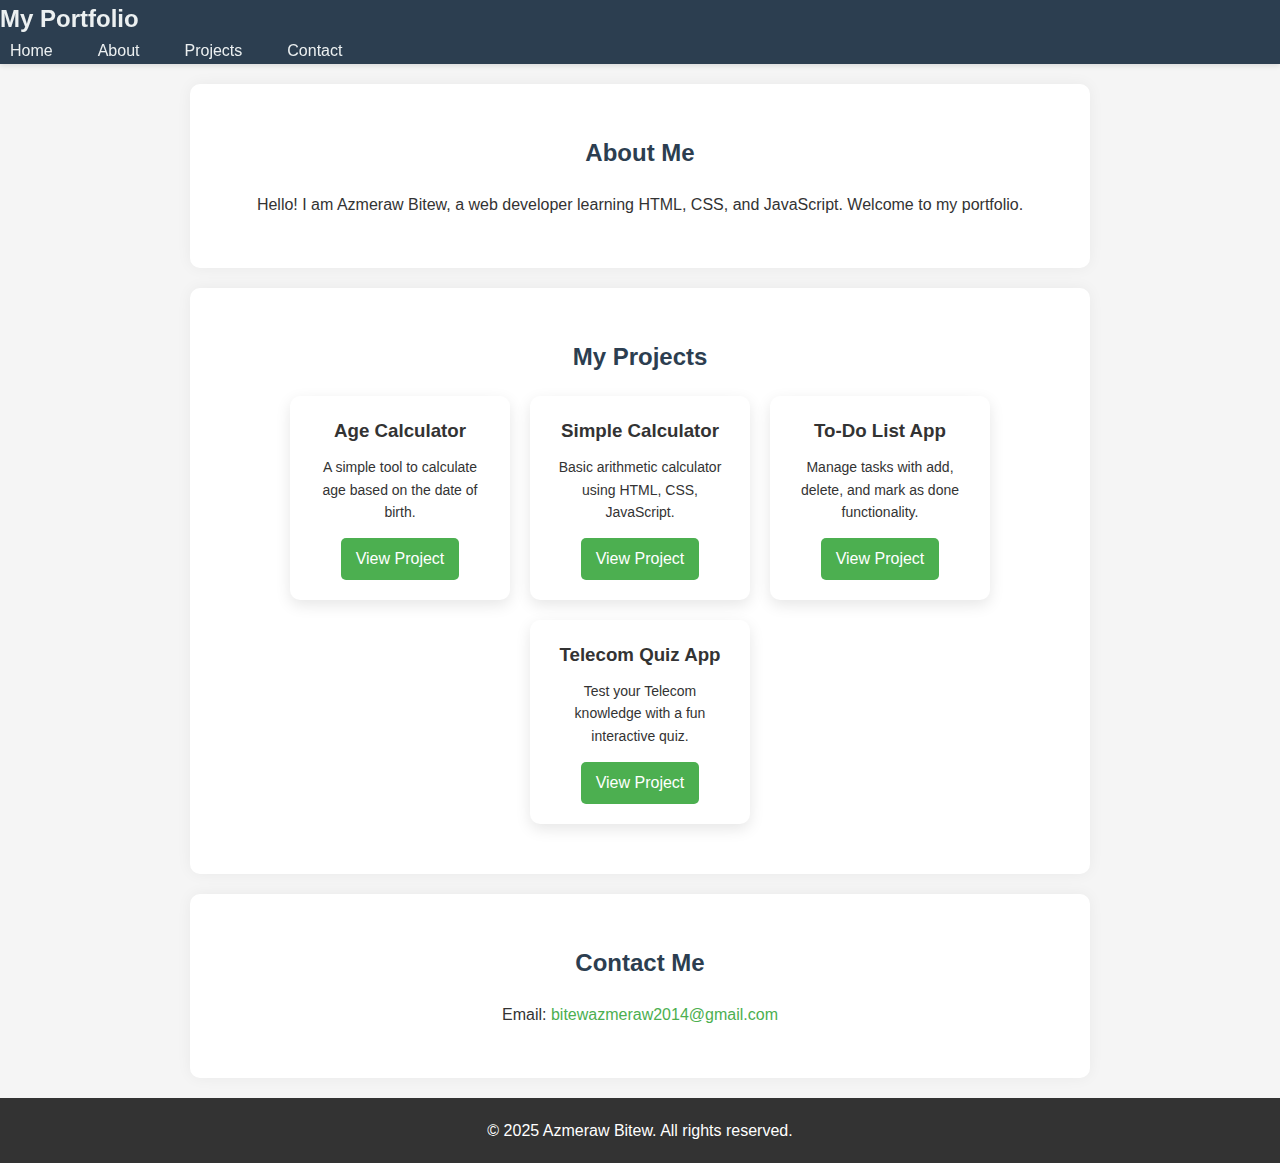
<file: index.html>
<!DOCTYPE html>
<html lang="en">
<head>
    <meta charset="UTF-8">
    <meta name="viewport" content="width=device-width, initial-scale=1.0">
    <title>My Modern Portfolio</title>
    <link rel="stylesheet" href="css/style.css">
</head>
<body>
 <header>
  <nav>
    <div class="logo">My Portfolio</div>
    <div class="hamburger" id="hamburger">
      <div></div>
      <div></div>
      <div></div>
    </div>
    <ul class="nav-links" id="nav-links">
      <li><a href="#home">Home</a></li>
      <li><a href="#about">About</a></li>
      <li><a href="#projects">Projects</a></li>
      <li><a href="#contact">Contact</a></li>
    </ul>
  </nav>
</header>
    <section id="about">
        <h2>About Me</h2>
        <p>Hello! I am Azmeraw Bitew, a web developer learning HTML, CSS, and JavaScript. Welcome to my portfolio.</p>
    </section>
    <section id="projects">
        <h2>My Projects</h2>
        <div class="project-cards">
            <div class="project-card">
                <h3>Age Calculator</h3>
                <p>A simple tool to calculate age based on the date of birth.</p>
                <a href="projects/age-calculator/index.html" class="btn" target="_blank">View Project</a>
            </div>
            <div class="project-card">
                <h3>Simple Calculator</h3>
                <p>Basic arithmetic calculator using HTML, CSS, JavaScript.</p>
                <a href="projects/Simple_Calculator/index.html"target="_blank">View Project</a>
            </div>
            <div class="project-card">
                <h3>To-Do List App</h3>
                <p>Manage tasks with add, delete, and mark as done functionality.</p>
                <a href="projects/To-Do-App/index.html"target="_blank">View Project</a>
            </div>
            <div class="project-card">
                <h3> Telecom Quiz App</h3>
                <p>Test your Telecom knowledge with a fun interactive quiz.</p>
                <a href="projects/quiz-app/index.html" target="_blank">View Project</a>
            </div>
        </div>
    </section>
    <section id="contact">
        <h2>Contact Me</h2>
        <p>Email: <a href="mailto:bitewazmeraw2014@gmail.com">bitewazmeraw2014@gmail.com</a></p>
    </section>
    <footer>
        <p>&copy; 2025 Azmeraw Bitew. All rights reserved.</p>
    </footer>
</body>
</html>
</file>
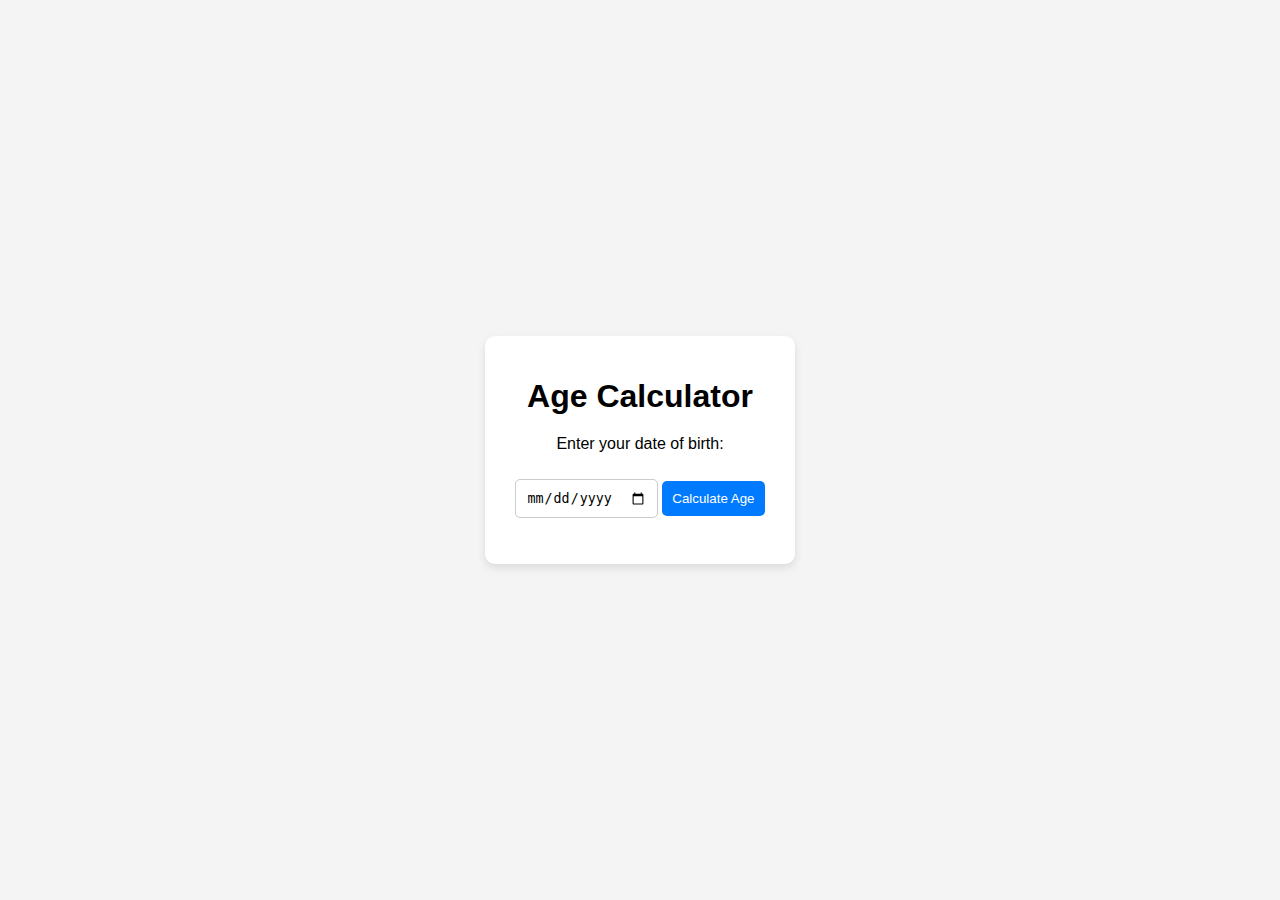
<file: projects/age-calculator/index.html>
<!DOCTYPE html>
<html lang="en">
<head>
  <meta charset="UTF-8">
  <meta name="viewport" content="width=device-width, initial-scale=1.0">
  <title>Age Calculator</title>
  <link rel="stylesheet" href="style.css">
</head>
<body>
  <div class="container">
    <h1>Age Calculator</h1>
    <p>Enter your date of birth:</p>
    <input type="date" id="dob">
    <button onclick="calculateAge()">Calculate Age</button>
    <p id="result"></p>
  </div>

  <script src="script.js"></script>
</body>
</html>
</file>
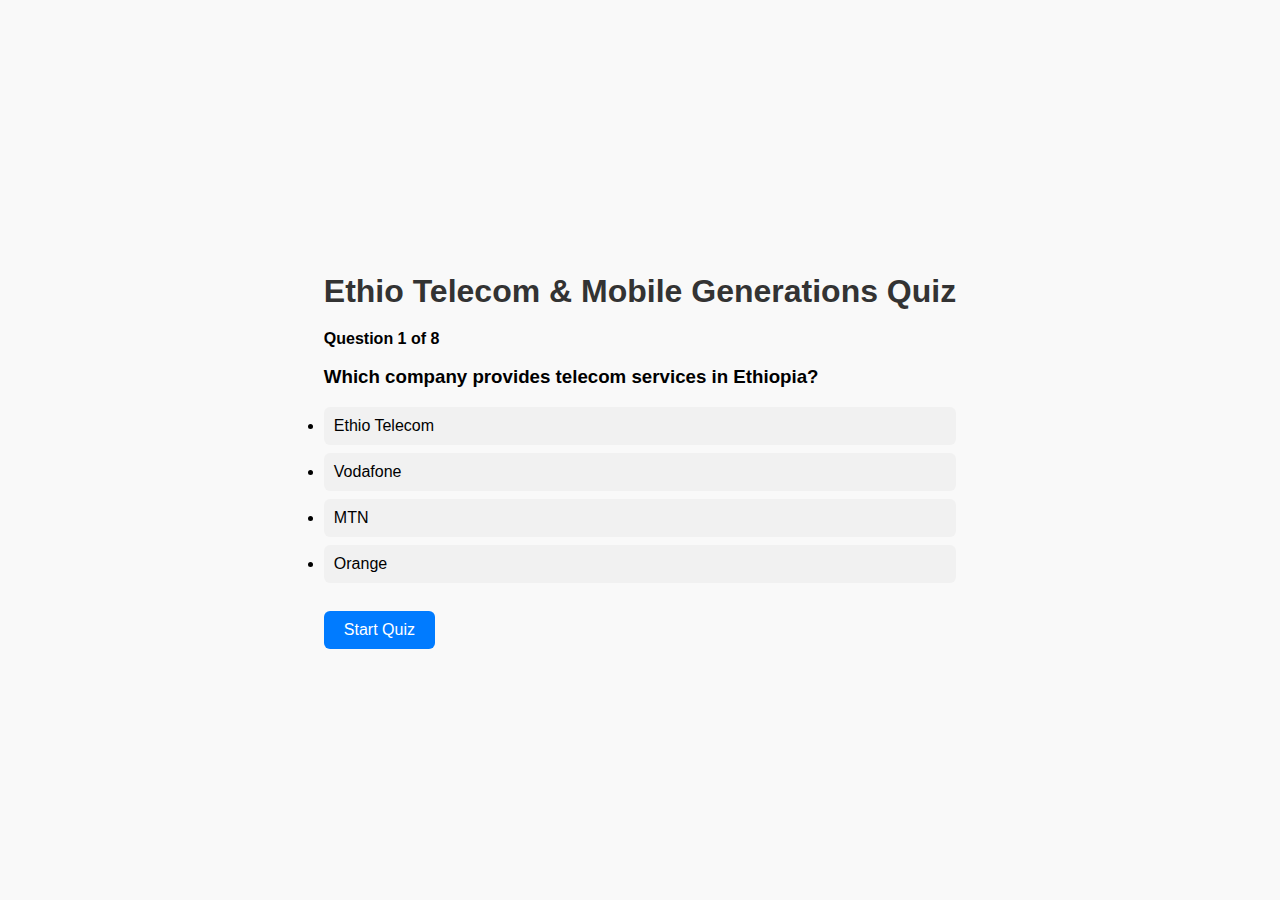
<file: projects/quiz-app/index.html>
<!DOCTYPE html>
<html lang="en">
<head>
  <meta charset="UTF-8">
  <meta name="viewport" content="width=device-width, initial-scale=1.0">
  <title>Quiz Game</title>
  <link rel="stylesheet" href="style.css">
</head>
<body>
  <div class="quiz-wrapper">
    <h1>Ethio Telecom & Mobile Generations Quiz</h1>

    <!-- Progress Bar -->
    <div class="progress-container">
      <div class="progress-bar" id="progress-bar"></div>
    </div>

    <div id="quiz-container" class="quiz-container"></div>
    <button id="next-btn" class="next-btn">Start Quiz</button>
    <div id="result" class="result"></div>
  </div>

  <script src="script.js"></script>
</body>
</html>
</file>
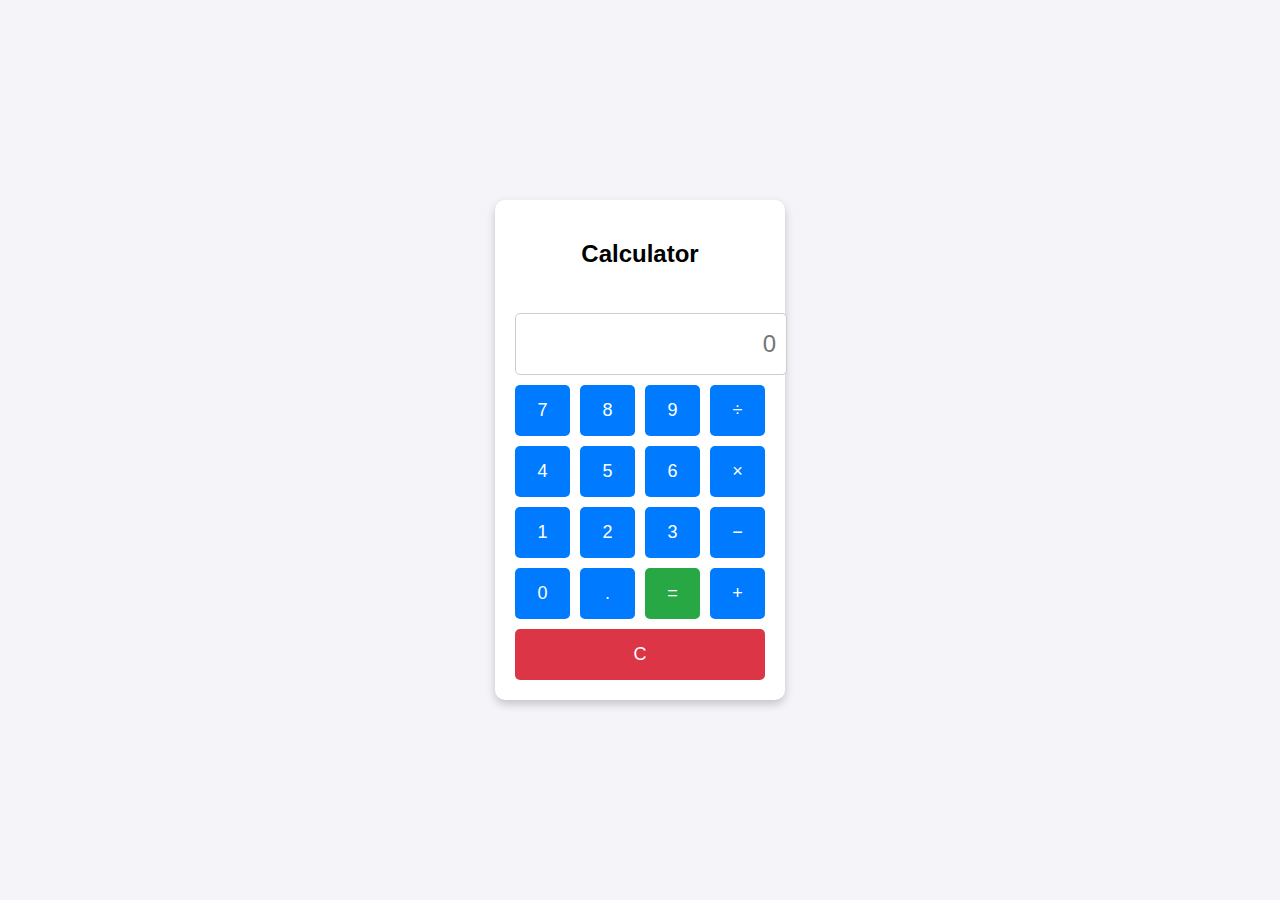
<file: projects/Simple_Calculator/index.html>
<!DOCTYPE html>
<html lang="en">
<head>
  <meta charset="UTF-8">
  <meta name="viewport" content="width=device-width, initial-scale=1.0">
  <title>Calculator</title>
  <link rel="stylesheet" href="style.css">
</head>
<body>
  <div class="calculator">
    <h2>Calculator</h2>
    <div id="expression"></div>
    <input type="text" id="display" placeholder="0" readonly>
    <div class="buttons">
      <button class="number">7</button>
      <button class="number">8</button>
      <button class="number">9</button>
      <button class="operator" data-operator="/">÷</button>
      <button class="number">4</button>
      <button class="number">5</button>
      <button class="number">6</button>
      <button class="operator" data-operator="*">×</button>
      <button class="number">1</button>
      <button class="number">2</button>
      <button class="number">3</button>
      <button class="operator" data-operator="-">−</button>
      <button class="number">0</button>
      <button class="decimal">.</button>
      <button id="equals">=</button>
      <button class="operator" data-operator="+">+</button>
      <button id="clear" style="grid-column: span 4;">C</button>
    </div>
  </div>
  <script src="script.js"></script>
</body>
</html>
</file>
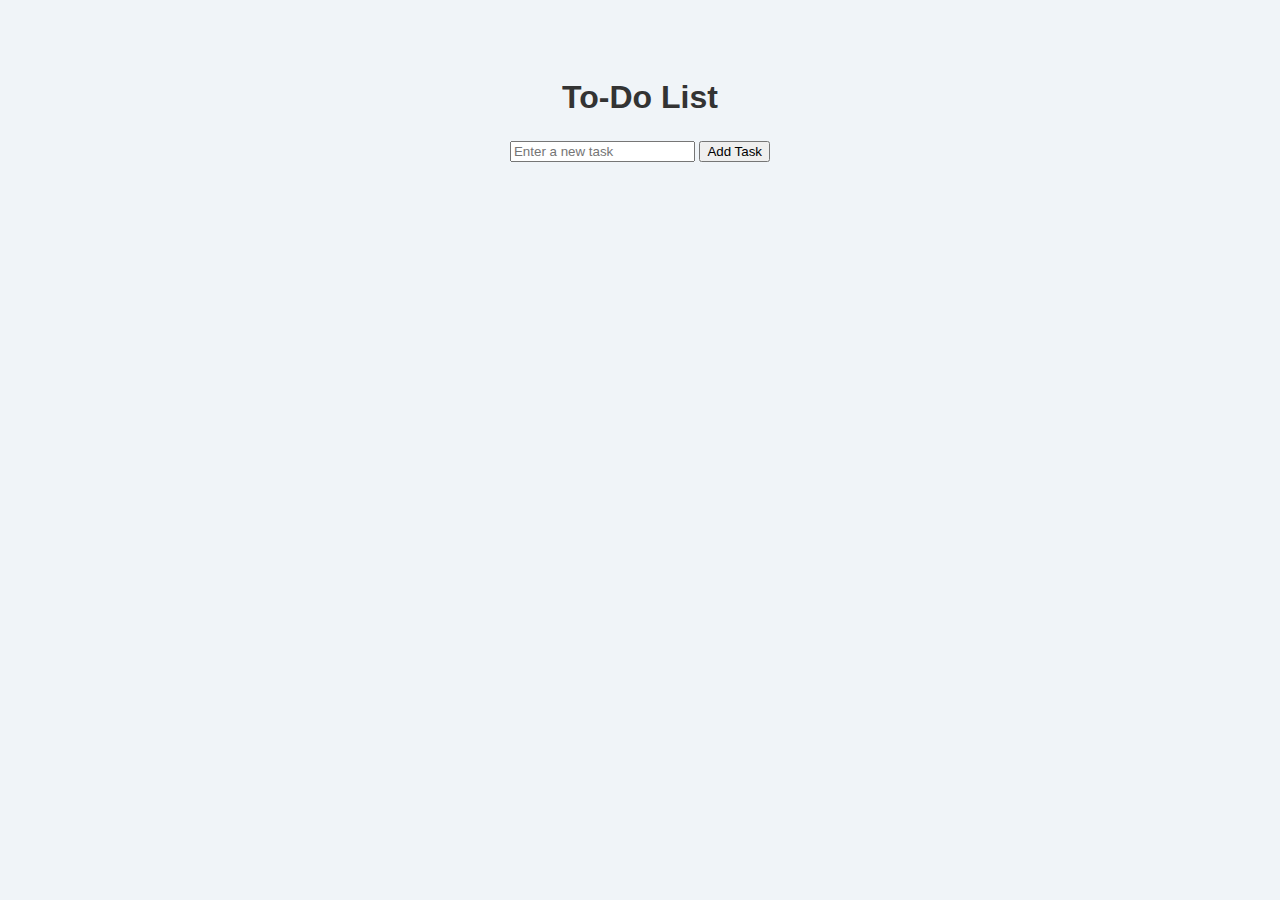
<file: projects/To-Do-App/index.html>
<!DOCTYPE html>
<html lang="en">
<head>
  <meta charset="UTF-8">
  <meta name="viewport" content="width=device-width, initial-scale=1.0">
  <title>To-Do List App</title>
  <link rel="stylesheet" href="style.css">
</head>
<body>
  <div class="container">
    <h1>To-Do List</h1>
    <input type="text" id="taskInput" placeholder="Enter a new task">
    <button onclick="addTask()">Add Task</button>
    <ul id="taskList"></ul>
  </div>

  <script src="script.js"></script>
</body>
</html>
</file>
<file: css/style.css>
* {
    box-sizing: border-box;
    margin: 0;
    padding: 0;
}

body {
    font-family: Arial, sans-serif;
    line-height: 1.6;
    background-color: #f5f5f5;
    color: #333;
}

header {
    background-color: #2c3e50;
    position: sticky;
    top: 0;
    z-index: 1000;
    box-shadow: 0 2px 5px rgba(0,0,0,0.1);
}

.navbar {
    max-width: 1000px;
    margin: 0 auto;
    display: flex;
    justify-content: space-between;
    align-items: center;
    padding: 15px 20px;
}

.logo {
    font-size: 24px;
    font-weight: bold;
    color: #ecf0f1;
}

.nav-links {
    list-style: none;
    display: flex;
    gap: 25px;
}

.nav-links li a {
    color: #ecf0f1;
    text-decoration: none;
    font-weight: 500;
    padding: 5px 10px;
    border-radius: 5px;
    transition: background-color 0.3s, color 0.3s;
}

.nav-links li a:hover {
    background-color: #ecf0f1;
    color: #2c3e50;
}

section {
    padding: 50px 20px;
    text-align: center;
    background-color: white;
    margin: 20px auto;
    max-width: 900px;
    border-radius: 10px;
    box-shadow: 0 0 15px rgba(0,0,0,0.05);
}

h2 {
    margin-bottom: 20px;
    color: #2c3e50;
}

.project-cards {
    display: flex;
    flex-wrap: wrap;
    justify-content: center;
    gap: 20px;
    margin-top: 20px;
}

.project-card {
    background-color: #ffffff;
    padding: 20px;
    width: 220px;
    border-radius: 10px;
    box-shadow: 0 5px 15px rgba(0,0,0,0.1);
    text-align: center;
    transition: transform 0.3s, box-shadow 0.3s;
}

.project-card h3 {
    margin-bottom: 10px;
}

.project-card p {
    font-size: 14px;
    margin-bottom: 15px;
}

.project-card a {
    display: inline-block;
    padding: 8px 15px;
    background-color: #4CAF50;
    color: white;
    text-decoration: none;
    border-radius: 5px;
    transition: background-color 0.3s;
}

.project-card a:hover {
    background-color: #45a049;
}

.project-card:hover {
    transform: translateY(-5px);
    box-shadow: 0 10px 20px rgba(0,0,0,0.2);
}

#contact a {
    color: #4CAF50;
    text-decoration: none;
}

#contact a:hover {
    text-decoration: underline;
}

footer {
    text-align: center;
    padding: 20px;
    background-color: #333;
    color: white;
}

.hamburger {
    display: none;
    font-size: 28px;
    cursor: pointer;
    color: #ecf0f1;
}

@media (max-width: 768px) {
    .hamburger {
        display: block;
    }

    .nav-links {
        display: none;
        flex-direction: column;
        gap: 15px;
        margin-top: 10px;
        text-align: center;
        background-color: #2c3e50;
        border-radius: 5px;
        padding: 10px 0;
    }

    .nav-links.open {
        display: flex;
    }

    .navbar {
        flex-direction: column;
        align-items: flex-start;
    }
    
    .nav-links li a {
        width: 100%;
    }
    
    .project-cards {
        flex-direction: column;
        align-items: center;
    }
}

.fade-in {
    opacity: 0;
    transform: translateY(20px);
    transition: opacity 0.8s ease-out, transform 0.8s ease-out;
}

.fade-in.visible {
    opacity: 1;
    transform: translateY(0);
}
</file>
<file: projects/age-calculator/style.css>
body {
  font-family: Arial, sans-serif;
  background: #f4f4f4;
  display: flex;
  justify-content: center;
  align-items: center;
  height: 100vh;
  margin: 0;
}

.container {
  background: #fff;
  padding: 20px 30px;
  border-radius: 10px;
  box-shadow: 0px 4px 8px rgba(0,0,0,0.1);
  text-align: center;
}

h1 {
  margin-bottom: 20px;
}

input, button {
  padding: 10px;
  margin: 10px 0;
  border-radius: 5px;
  border: 1px solid #ccc;
}

button {
  background: #007bff;
  color: #fff;
  border: none;
  cursor: pointer;
}

button:hover {
  background: #0056b3;
}
</file>
<file: projects/quiz-app/style.css>
body {
  font-family: Arial, sans-serif;
  background: #f9f9f9;
  display: flex;
  justify-content: center;
  align-items: center;
  height: 100vh;
  margin: 0;
}

.container {
  background: #fff;
  padding: 30px;
  border-radius: 12px;
  box-shadow: 0 4px 10px rgba(0,0,0,0.2);
  text-align: center;
  width: 350px;
}

h1 {
  margin-bottom: 20px;
  color: #333;
}

button {
  padding: 10px 20px;
  border: none;
  background: #007bff;
  color: white;
  font-size: 16px;
  border-radius: 6px;
  cursor: pointer;
  margin-top: 20px;
  transition: 0.3s;
}

button:hover {
  background: #0056b3;
}

ul {
  list-style: none;
  padding: 0;
}

li {
  padding: 10px;
  margin: 8px 0;
  background: #f1f1f1;
  border-radius: 6px;
  cursor: pointer;
}

li:hover {
  background: #e0e0e0;
}
</file>
<file: projects/Simple_Calculator/style.css>
body {
  font-family: Arial, sans-serif;
  background-color: #f4f4f9;
  display: flex;
  justify-content: center;
  align-items: center;
  height: 100vh;
  margin: 0;
}

.calculator {
  background: white;
  padding: 20px;
  border-radius: 10px;
  box-shadow: 0px 4px 10px rgba(0,0,0,0.2);
  text-align: center;
  width: 250px;
}

#expression {
  text-align: right;
  font-size: 16px;
  color: #666;
  min-height: 20px;
  margin-bottom: 5px;
  word-wrap: break-word;
}

#display {
  width: 100%;
  height: 50px;
  margin-bottom: 10px;
  text-align: right;
  font-size: 24px;
  padding: 5px 10px;
  border: 1px solid #ccc;
  border-radius: 5px;
}

.buttons {
  display: grid;
  grid-template-columns: repeat(4, 1fr);
  gap: 10px;
}

button {
  padding: 15px;
  font-size: 18px;
  border: none;
  border-radius: 5px;
  cursor: pointer;
  background: #007bff;
  color: white;
  transition: background 0.3s;
}

button:hover {
  background: #0056b3;
}

#clear {
  background: #dc3545;
}

#clear:hover {
  background: #a71d2a;
}

#equals {
  background: #28a745;
}

#equals:hover {
  background: #1e7e34;
}
</file>
<file: projects/To-Do-App/style.css>
body {
  font-family: 'Segoe UI', Tahoma, Geneva, Verdana, sans-serif;
  background: #f0f4f8;
  display: flex;
  justify-content: center;
  padding: 50px 10px;
}

.todo-app {
  background: white;
  padding: 25px 30px;
  border-radius: 12px;
  width: 100%;
  max-width: 450px;
  box-shadow: 0 8px 20px rgba(0,0,0,0.1);
  transition: 0.3s;
}

.todo-app:hover {
  box-shadow: 0 12px 25px rgba(0,0,0,0.15);
}

h1 {
  text-align: center;
  margin-bottom: 25px;
  color: #333;
}

.input-container {
  display: flex;
  gap: 10px;
  margin-bottom: 20px;
}

#task-input {
  flex: 1;
  padding: 12px;
  border: 1px solid #ccc;
  border-radius: 8px;
  font-size: 16px;
  transition: 0.2s;
}

#task-input:focus {
  border-color: #007BFF;
  outline: none;
}

#add-btn {
  padding: 12px 22px;
  border: none;
  background: #007BFF;
  color: white;
  border-radius: 8px;
  cursor: pointer;
  transition: 0.2s;
}

#add-btn:hover {
  background: #0056b3;
}

.filters {
  display: flex;
  justify-content: space-between;
  margin-bottom: 20px;
}

.filters button {
  flex: 1;
  margin: 0 2px;
  padding: 7px 0;
  border: none;
  background: #6c757d;
  color: white;
  border-radius: 8px;
  cursor: pointer;
  transition: 0.2s;
}

.filters button:hover {
  background: #495057;
}

ul {
  list-style: none;
  padding: 0;
  margin: 0;
}

li {
  background: #f8f9fa;
  margin-bottom: 12px;
  padding: 12px 10px;
  border-radius: 8px;
  display: flex;
  justify-content: space-between;
  align-items: center;
  transition: 0.2s;
}

li:hover {
  background: #e9ecef;
}

li.completed {
  text-decoration: line-through;
  color: gray;
  background: #d1e7dd;
}

li button {
  margin-left: 5px;
  border: none;
  padding: 6px 10px;
  border-radius: 6px;
  cursor: pointer;
  font-size: 14px;
  transition: 0.2s;
}

li button:first-of-type {
  background: #28a745;
  color: white;
}

li button:first-of-type:hover {
  background: #218838;
}

li button:last-of-type {
  background: #dc3545;
  color: white;
}

li button:last-of-type:hover {
  background: #c82333;
}

@media (max-width: 500px) {
  .todo-app {
    padding: 20px;
  }

  #task-input {
    font-size: 14px;
  }

  li {
    font-size: 14px;
    padding: 10px 8px;
  }

  li button {
    padding: 5px 8px;
    font-size: 12px;
  }

  #add-btn {
    padding: 10px 18px;
    font-size: 14px;
  }

  .filters button {
    padding: 6px 0;
    font-size: 12px;
  }
}
</file>
